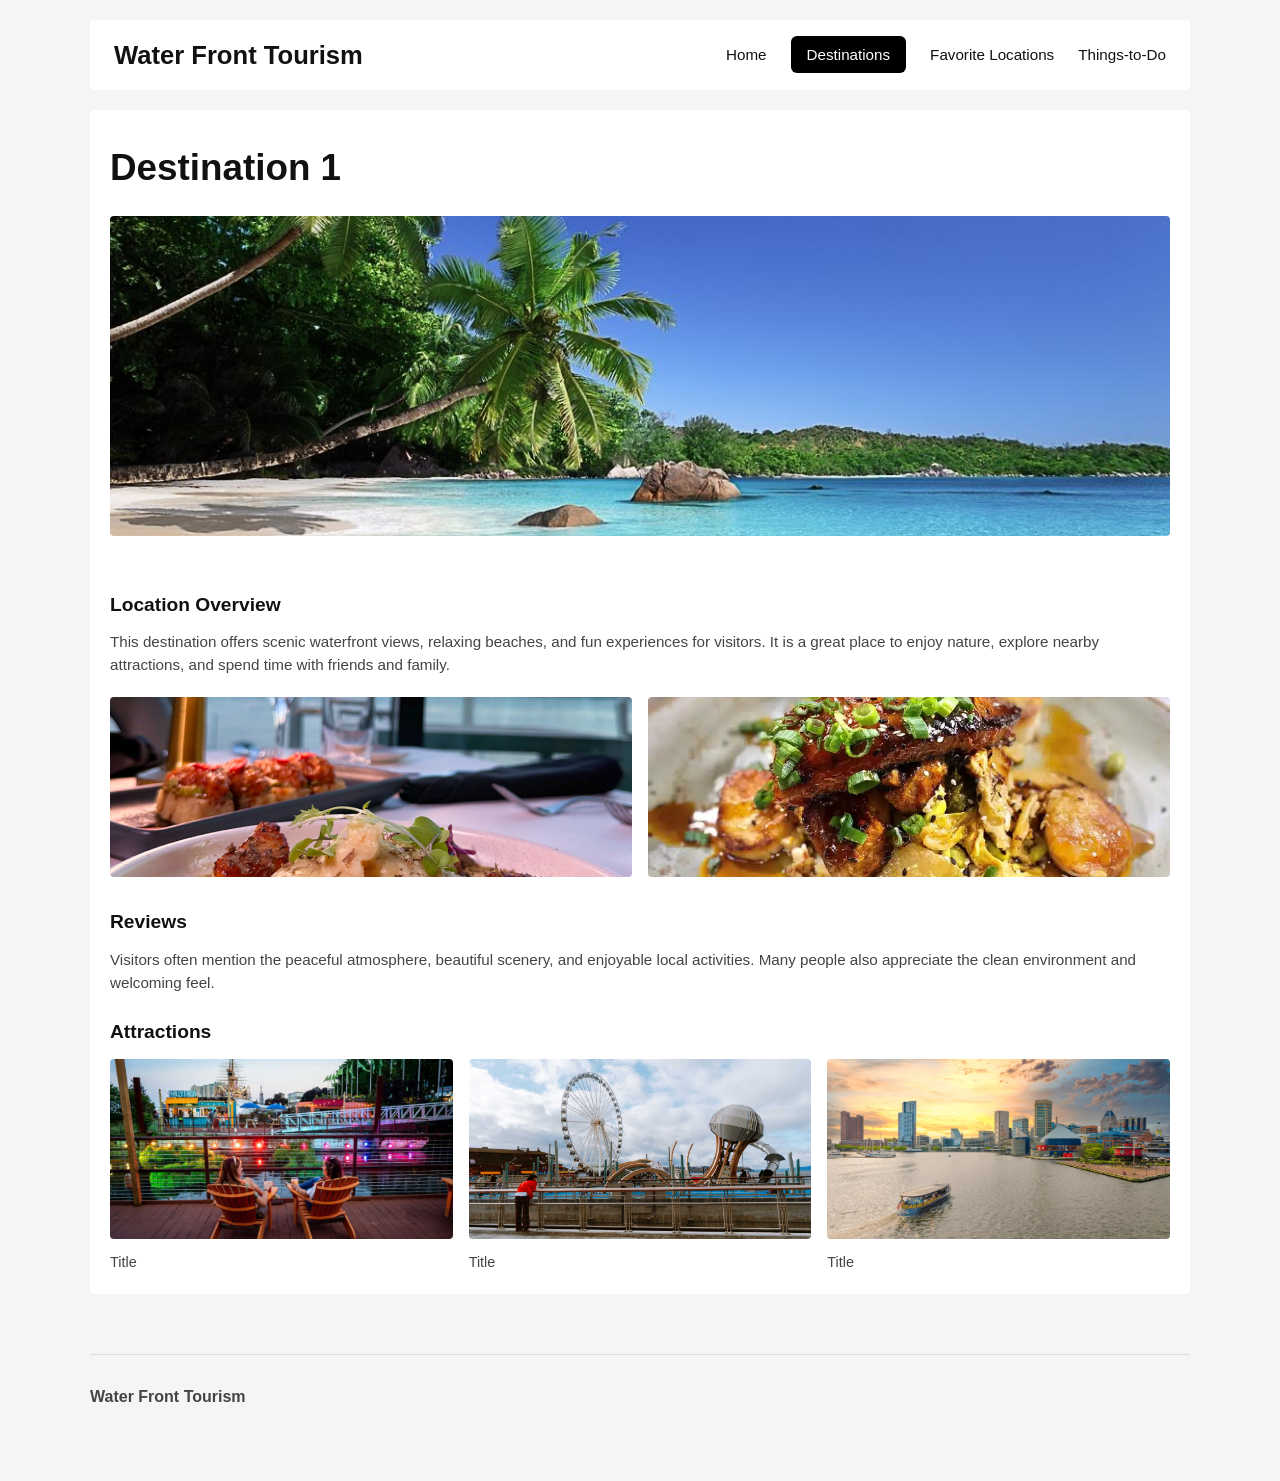
<file: pages/destination1.html>
<!DOCTYPE html>
<html lang="en">
<head>
  <meta charset="UTF-8">
  <meta name="viewport" content="width=device-width, initial-scale=1.0">
  <title>Destination 1</title>
  <link rel="stylesheet" href="../css/mystyles.css">
</head>
<body>

  <header class="navbar">
    <div class="logo">Water Front Tourism</div>
    <nav>
      <ul class="nav-links">
        <li><a href="../index.html">Home</a></li>
        <li><a class="active" href="destination1.html">Destinations</a></li>
        <li><a href="favorite-locations.html">Favorite Locations</a></li>
        <li><a href="things-to-do.html">Things-to-Do</a></li>
      </ul>
    </nav>
  </header>

  <section class="page-section">
    <h1 class="page-title">Destination 1</h1>
    <img class="full-image" src="../images/dest1.jpg" alt="Destination 1">

    <h2 class="section-title">Location Overview</h2>
    <p class="text-block">
      This destination offers scenic waterfront views, relaxing beaches, and fun experiences
      for visitors. It is a great place to enjoy nature, explore nearby attractions,
      and spend time with friends and family.
    </p>

    <div class="two-image-grid">
      <div>
        <img src="../images/food1.jpg" alt="Food 1">
      </div>
      <div>
        <img src="../images/food2.jpg" alt="Food 2">
      </div>
    </div>

    <h2 class="section-title">Reviews</h2>
    <p class="text-block">
      Visitors often mention the peaceful atmosphere, beautiful scenery, and enjoyable
      local activities. Many people also appreciate the clean environment and welcoming feel.
    </p>

    <h2 class="section-title">Attractions</h2>
    <div class="three-image-grid">
      <div>
        <img src="../images/attr1.jpg" alt="Attraction 1">
        <p class="caption">Title</p>
      </div>
      <div>
        <img src="../images/attr2.jpg" alt="Attraction 2">
        <p class="caption">Title</p>
      </div>
      <div>
        <img src="../images/attr3.jpg" alt="Attraction 3">
        <p class="caption">Title</p>
      </div>
    </div>
  </section>

  <footer class="footer">
    <div>
      <h4>Water Front Tourism</h4>
    </div>
  </footer>

</body>
</html>
</file>
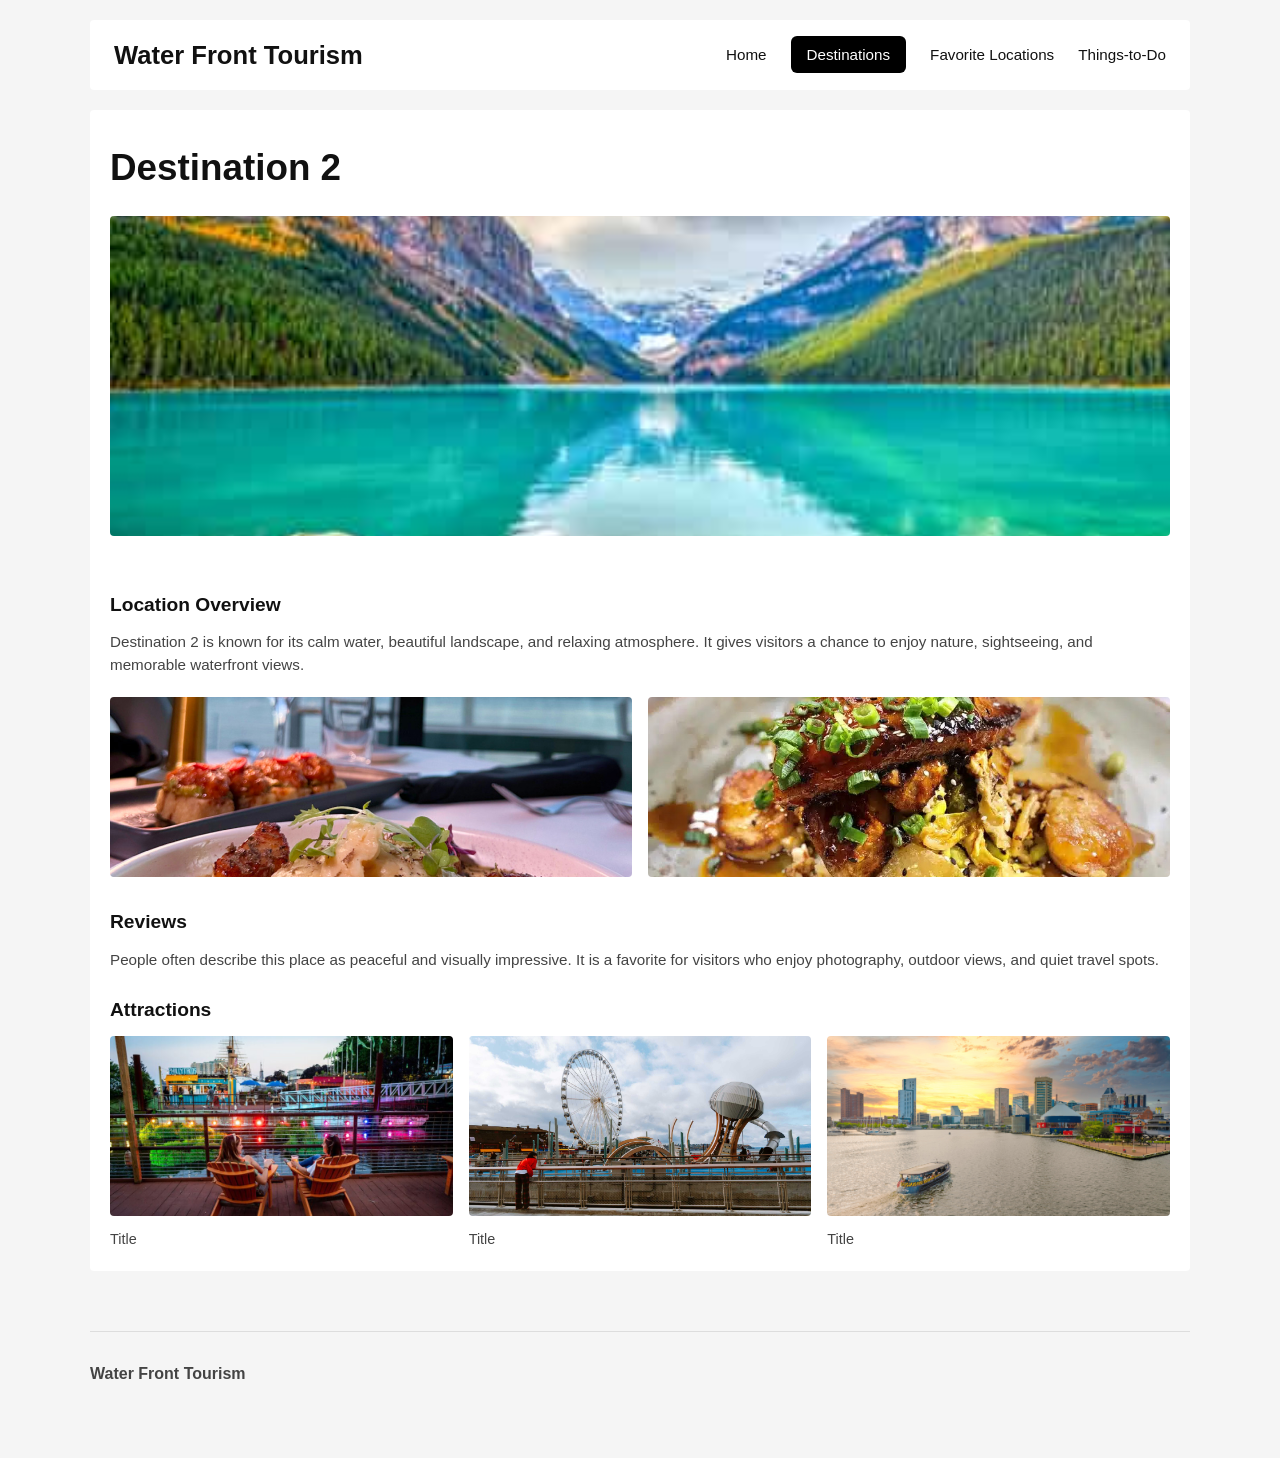
<file: pages/destination2.html>
<!DOCTYPE html>
<html lang="en">
<head>
  <meta charset="UTF-8">
  <meta name="viewport" content="width=device-width, initial-scale=1.0">
  <title>Destination 2</title>
  <link rel="stylesheet" href="../css/mystyles.css">
</head>
<body>

  <header class="navbar">
    <div class="logo">Water Front Tourism</div>
    <nav>
      <ul class="nav-links">
        <li><a href="../index.html">Home</a></li>
        <li><a class="active" href="destination2.html">Destinations</a></li>
        <li><a href="favorite-locations.html">Favorite Locations</a></li>
        <li><a href="things-to-do.html">Things-to-Do</a></li>
      </ul>
    </nav>
  </header>

  <section class="page-section">
    <h1 class="page-title">Destination 2</h1>
    <img class="full-image" src="../images/dest2.jpg" alt="Destination 2">

    <h2 class="section-title">Location Overview</h2>
    <p class="text-block">
      Destination 2 is known for its calm water, beautiful landscape, and relaxing atmosphere.
      It gives visitors a chance to enjoy nature, sightseeing, and memorable waterfront views.
    </p>

    <div class="two-image-grid">
      <div>
        <img src="../images/food1.jpg" alt="Food 1">
      </div>
      <div>
        <img src="../images/food2.jpg" alt="Food 2">
      </div>
    </div>

    <h2 class="section-title">Reviews</h2>
    <p class="text-block">
      People often describe this place as peaceful and visually impressive. It is a favorite
      for visitors who enjoy photography, outdoor views, and quiet travel spots.
    </p>

    <h2 class="section-title">Attractions</h2>
    <div class="three-image-grid">
      <div>
        <img src="../images/attr1.jpg" alt="Attraction 1">
        <p class="caption">Title</p>
      </div>
      <div>
        <img src="../images/attr2.jpg" alt="Attraction 2">
        <p class="caption">Title</p>
      </div>
      <div>
        <img src="../images/attr3.jpg" alt="Attraction 3">
        <p class="caption">Title</p>
      </div>
    </div>
  </section>

  <footer class="footer">
    <div>
      <h4>Water Front Tourism</h4>
    </div>
  </footer>

</body>
</html>
</file>
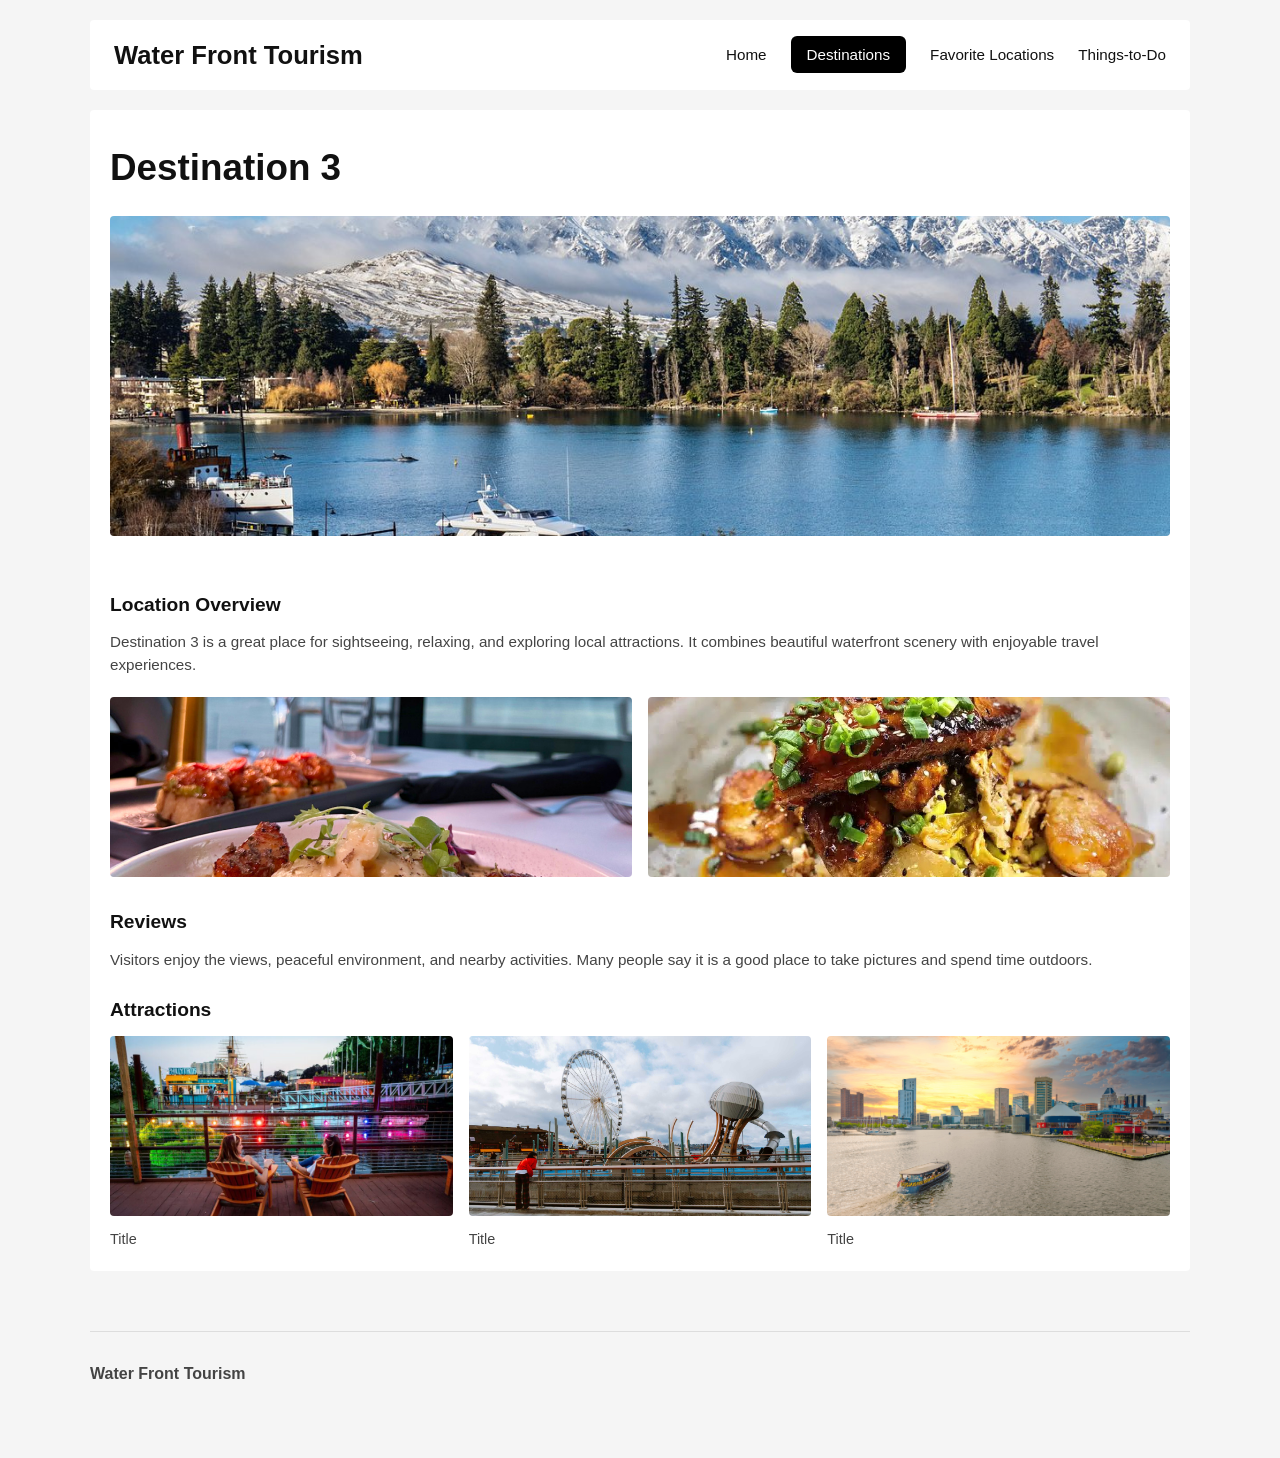
<file: pages/destination3.html>
<!DOCTYPE html>
<html lang="en">
<head>
  <meta charset="UTF-8">
  <meta name="viewport" content="width=device-width, initial-scale=1.0">
  <title>Destination 3</title>
  <link rel="stylesheet" href="../css/mystyles.css">
</head>
<body>

  <header class="navbar">
    <div class="logo">Water Front Tourism</div>
    <nav>
      <ul class="nav-links">
        <li><a href="../index.html">Home</a></li>
        <li><a class="active" href="destination3.html">Destinations</a></li>
        <li><a href="favorite-locations.html">Favorite Locations</a></li>
        <li><a href="things-to-do.html">Things-to-Do</a></li>
      </ul>
    </nav>
  </header>

  <section class="page-section">
    <h1 class="page-title">Destination 3</h1>
    <img class="full-image" src="../images/dest3.jpg" alt="Destination 3">

    <h2 class="section-title">Location Overview</h2>
    <p class="text-block">
      Destination 3 is a great place for sightseeing, relaxing, and exploring local attractions.
      It combines beautiful waterfront scenery with enjoyable travel experiences.
    </p>

    <div class="two-image-grid">
      <div>
        <img src="../images/food1.jpg" alt="Food 1">
      </div>
      <div>
        <img src="../images/food2.jpg" alt="Food 2">
      </div>
    </div>

    <h2 class="section-title">Reviews</h2>
    <p class="text-block">
      Visitors enjoy the views, peaceful environment, and nearby activities. Many people say
      it is a good place to take pictures and spend time outdoors.
    </p>

    <h2 class="section-title">Attractions</h2>
    <div class="three-image-grid">
      <div>
        <img src="../images/attr1.jpg" alt="Attraction 1">
        <p class="caption">Title</p>
      </div>
      <div>
        <img src="../images/attr2.jpg" alt="Attraction 2">
        <p class="caption">Title</p>
      </div>
      <div>
        <img src="../images/attr3.jpg" alt="Attraction 3">
        <p class="caption">Title</p>
      </div>
    </div>
  </section>

  <footer class="footer">
    <div>
      <h4>Water Front Tourism</h4>
    </div>
  </footer>

</body>
</html>
</file>
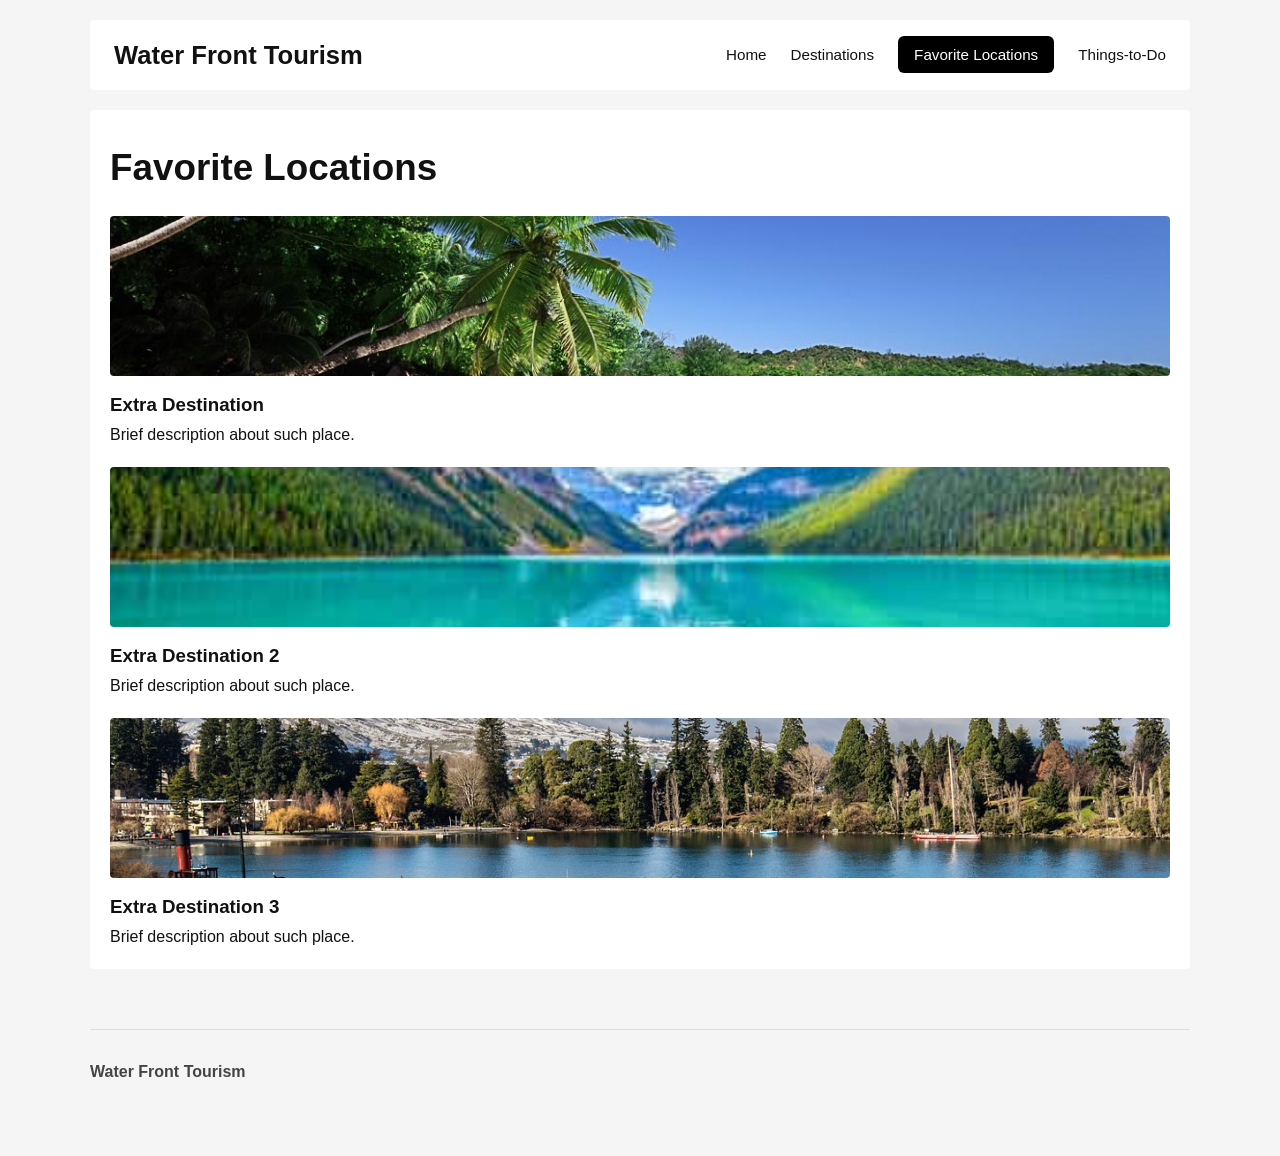
<file: pages/favorite-locations.html>
<!DOCTYPE html>
<html lang="en">
<head>
  <meta charset="UTF-8">
  <meta name="viewport" content="width=device-width, initial-scale=1.0">
  <title>Favorite Locations</title>
  <link rel="stylesheet" href="../css/mystyles.css">
</head>
<body>

  <header class="navbar">
    <div class="logo">Water Front Tourism</div>
    <nav>
      <ul class="nav-links">
        <li><a href="../index.html">Home</a></li>
        <li><a href="destination1.html">Destinations</a></li>
        <li><a class="active" href="favorite-locations.html">Favorite Locations</a></li>
        <li><a href="things-to-do.html">Things-to-Do</a></li>
      </ul>
    </nav>
  </header>

  <section class="page-section">
    <h1 class="page-title">Favorite Locations</h1>

    <div class="favorite-list">
      <div class="favorite-item">
        <img src="../images/dest1.jpg" alt="Favorite destination 1">
        <h3>Extra Destination</h3>
        <p>Brief description about such place.</p>
      </div>

      <div class="favorite-item">
        <img src="../images/dest2.jpg" alt="Favorite destination 2">
        <h3>Extra Destination 2</h3>
        <p>Brief description about such place.</p>
      </div>

      <div class="favorite-item">
        <img src="../images/dest3.jpg" alt="Favorite destination 3">
        <h3>Extra Destination 3</h3>
        <p>Brief description about such place.</p>
      </div>
    </div>
  </section>

  <footer class="footer">
    <div>
      <h4>Water Front Tourism</h4>
    </div>
  </footer>

</body>
</html>
</file>
<file: css/mystyles.css>
* {
  margin: 0;
  padding: 0;
  box-sizing: border-box;
}

body {
  font-family: Arial, sans-serif;
  background: #f5f5f5;
  color: #111;
  line-height: 1.5;
}

a {
  text-decoration: none;
  color: inherit;
}

.container {
  width: 90%;
  max-width: 1100px;
  margin: 0 auto;
}

.navbar {
  width: 90%;
  max-width: 1100px;
  margin: 20px auto;
  padding: 16px 24px;
  background: white;
  display: flex;
  justify-content: space-between;
  align-items: center;
  border-radius: 4px;
}

.logo {
  font-size: 1.6rem;
  font-weight: bold;
}

.nav-links {
  list-style: none;
  display: flex;
  gap: 24px;
  align-items: center;
}

.nav-links a {
  font-size: 0.95rem;
}

.nav-links .active {
  background: black;
  color: white;
  padding: 10px 16px;
  border-radius: 6px;
}

.hero-text {
  margin-top: 40px;
  margin-bottom: 20px;
}

.hero-text h1 {
  font-size: 3rem;
  margin-bottom: 12px;
}

.hero-text p {
  color: #555;
  font-size: 1rem;
}

.hero-image img {
  width: 100%;
  height: 450px;
  object-fit: cover;
  border-radius: 6px;
  display: block;
  margin: 25px 0 60px;
}

.destinations-section h2 {
  font-size: 2.2rem;
  margin-bottom: 24px;
}

.card-grid {
  display: grid;
  grid-template-columns: repeat(3, 1fr);
  gap: 24px;
}

.card {
  background: white;
  padding: 0 0 12px 0;
  border-radius: 4px;
}

.card img {
  width: 100%;
  height: 240px;
  object-fit: cover;
  border-radius: 4px;
}

.card h3 {
  margin-top: 12px;
  font-size: 1.1rem;
  padding: 0 10px;
}

.card p {
  color: #666;
  font-size: 0.95rem;
  margin-top: 6px;
  padding: 0 10px;
}

.page-section {
  width: 90%;
  max-width: 1100px;
  margin: 20px auto 40px;
  background: white;
  padding: 20px;
  border-radius: 4px;
}

.page-title {
  font-size: 2.3rem;
  margin: 10px 0 20px;
}

.full-image {
  width: 100%;
  height: 320px;
  object-fit: cover;
  border-radius: 4px;
  margin-bottom: 24px;
}

.section-title {
  font-size: 1.2rem;
  margin: 24px 0 12px;
}

.text-block {
  color: #444;
  font-size: 0.95rem;
  margin-bottom: 20px;
}

.two-image-grid,
.three-image-grid {
  display: grid;
  gap: 16px;
  margin-top: 12px;
}

.two-image-grid {
  grid-template-columns: repeat(2, 1fr);
}

.three-image-grid {
  grid-template-columns: repeat(3, 1fr);
}

.two-image-grid img,
.three-image-grid img {
  width: 100%;
  height: 180px;
  object-fit: cover;
  border-radius: 4px;
}

.caption {
  margin-top: 6px;
  font-size: 0.9rem;
  color: #444;
}

.favorite-list {
  display: flex;
  flex-direction: column;
  gap: 20px;
}

.favorite-item img {
  width: 100%;
  height: 160px;
  object-fit: cover;
  border-radius: 4px;
  margin-bottom: 8px;
}

.favorite-item h3 {
  margin-bottom: 4px;
}

.center-image {
  width: 100%;
  max-width: 650px;
  display: block;
  margin: 20px auto;
  border-radius: 4px;
}

.todo-list {
  margin-top: 20px;
  padding-left: 20px;
}

.todo-list li {
  margin-bottom: 8px;
}

.footer {
  width: 90%;
  max-width: 1100px;
  margin: 60px auto 30px;
  padding: 30px 0;
  border-top: 1px solid #ddd;
  display: grid;
  grid-template-columns: 2fr 1fr 1fr 1fr;
  gap: 20px;
  color: #444;
}

.footer h4,
.footer h5 {
  margin-bottom: 12px;
}

.socials {
  display: flex;
  gap: 10px;
  margin-top: 18px;
}

@media (max-width: 900px) {
  .card-grid,
  .three-image-grid,
  .two-image-grid,
  .footer {
    grid-template-columns: 1fr;
  }

  .navbar {
    flex-direction: column;
    gap: 16px;
  }

  .nav-links {
    flex-wrap: wrap;
    justify-content: center;
  }

  .hero-text h1 {
    font-size: 2.2rem;
  }
}
</file>
